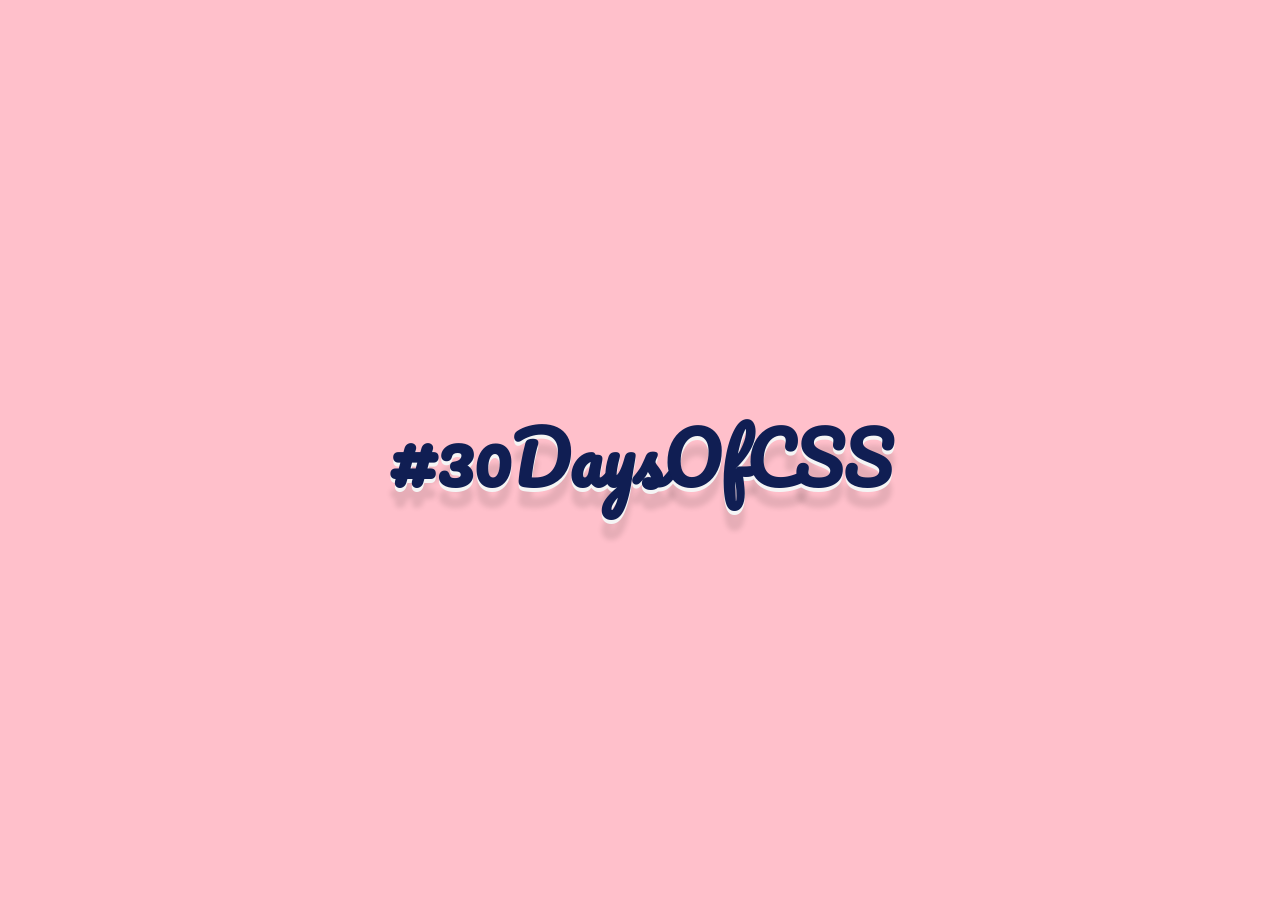
<file: Desktop/round1/Challenges/Day_05/index.html>
<!DOCTYPE html>
<html lang="en">
<head>
    <meta charset="UTF-8">
    <meta http-equiv="X-UA-Compatible" content="IE=edge">
    <meta name="author" content="Raquel Limâ">
    <meta name="viewport" content="width=device-width, initial-scale=1.0">
    <link rel="stylesheet" href="style.css">
    <link rel="preconnect" href="https://fonts.gstatic.com">
    <link href="https://fonts.googleapis.com/css2?family=Pacifico&display=swap" rel="stylesheet">
    <title>30 Days Of CSS - Day 05</title>
</head>
<body>
    <h1> #30DaysOfCSS</h1>
</body>
</html>
</file>
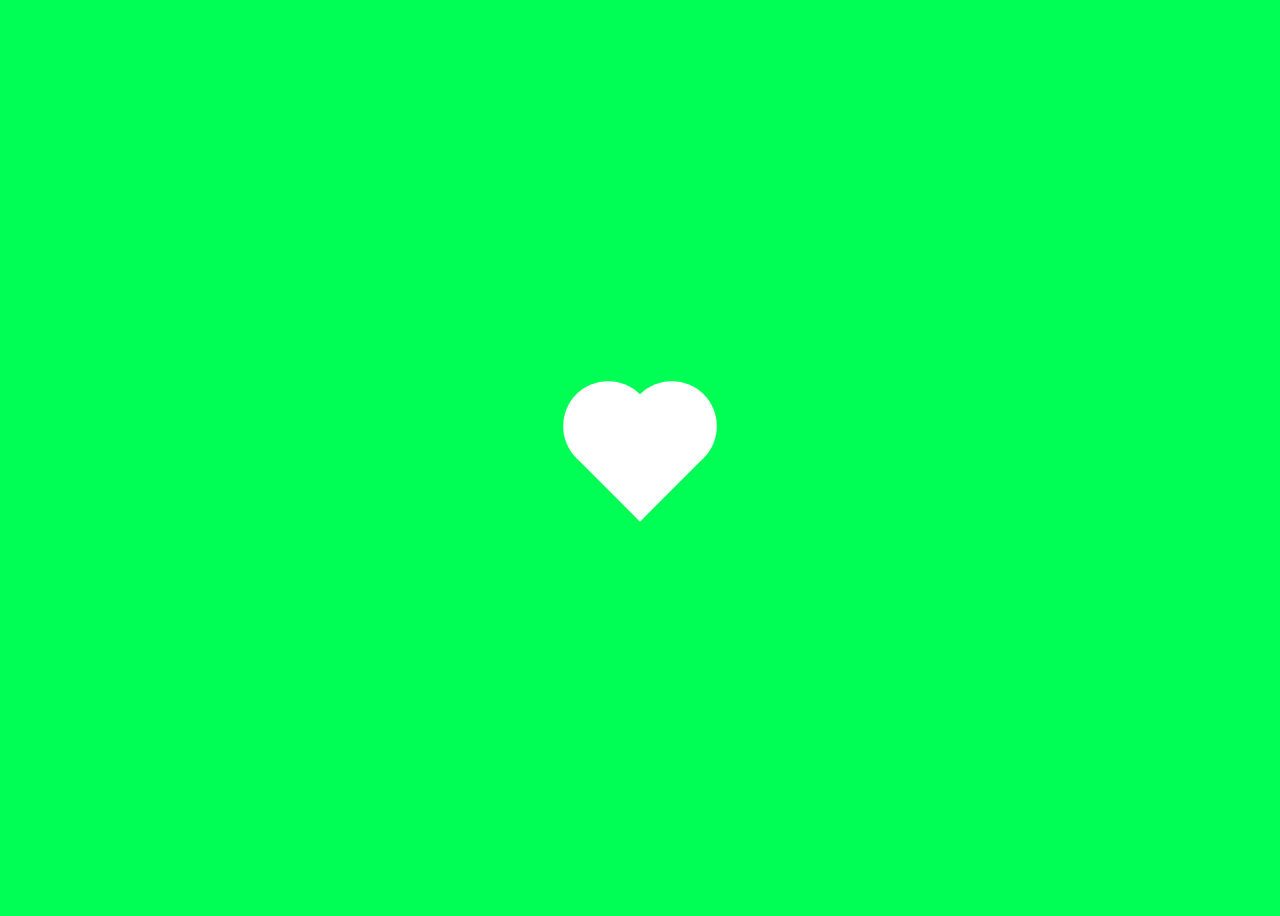
<file: Desktop/round1/Challenges/Day_06/index.html>
<!DOCTYPE html>
<html lang="en">
<head>
    <meta charset="UTF-8">
    <meta http-equiv="X-UA-Compatible" content="IE=edge">
    <meta name="author" content="Raquel Limâ">
    <meta name="viewport" content="width=device-width, initial-scale=1.0">
    <link rel="stylesheet" href="style.css">
    <title>30 Days Of CSS - Day 06</title>
</head>
<body>
  <p class="heart"></p>
</body>
</html>
</file>
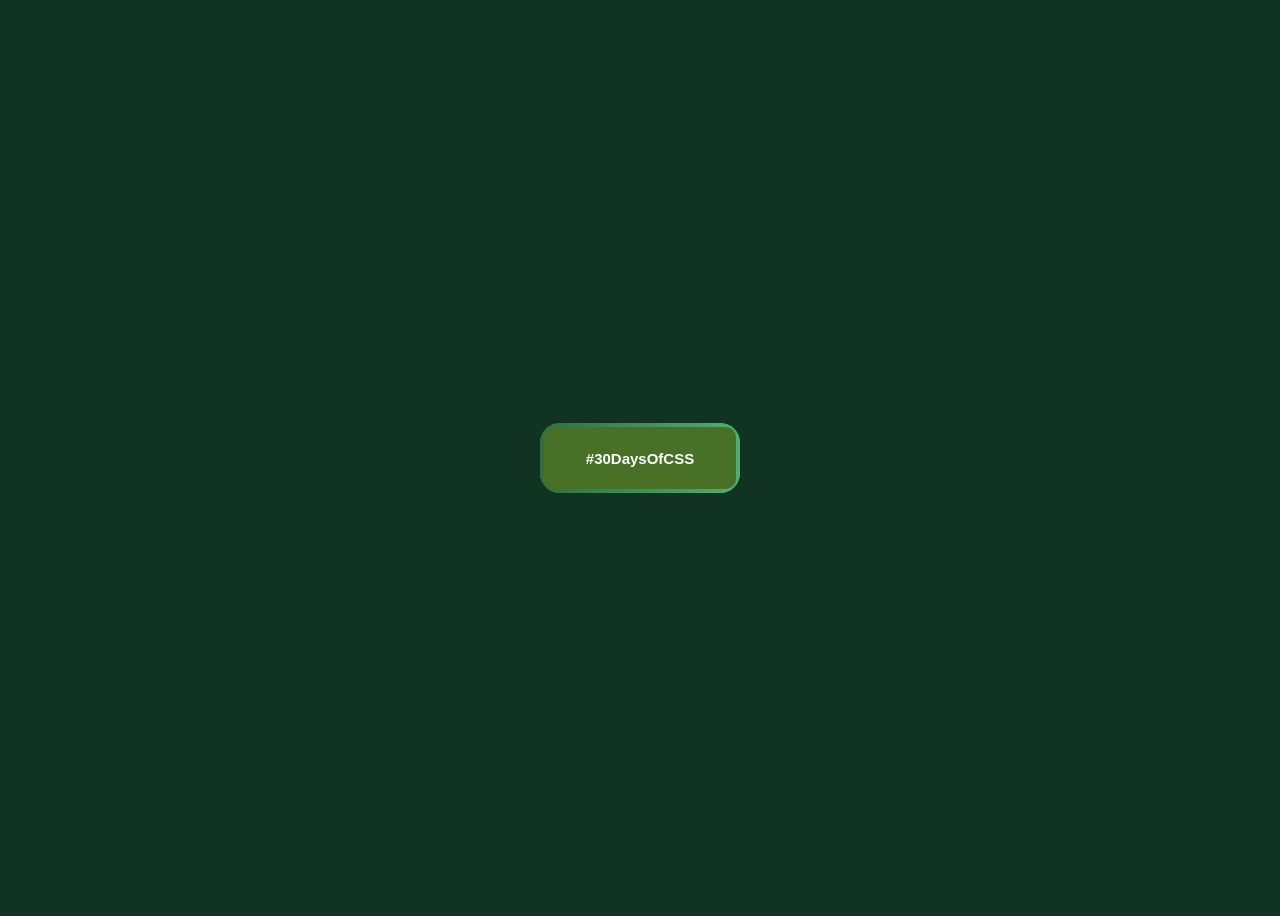
<file: Desktop/round1/Challenges/Day_07/index.html>
<!DOCTYPE html>
<html lang="en">
<head>
    <meta charset="UTF-8">
    <meta http-equiv="X-UA-Compatible" content="IE=edge">
    <meta name="author" content="Raquel Limâ">
    <meta name="viewport" content="width=device-width, initial-scale=1.0">
    <link rel="stylesheet" href="style.css">
    <title>30 Days Of CSS - Day 07</title>
</head>
<body>
    <button class="button"> <span>#30DaysOfCSS</span></button>
</body>
</html>
</file>
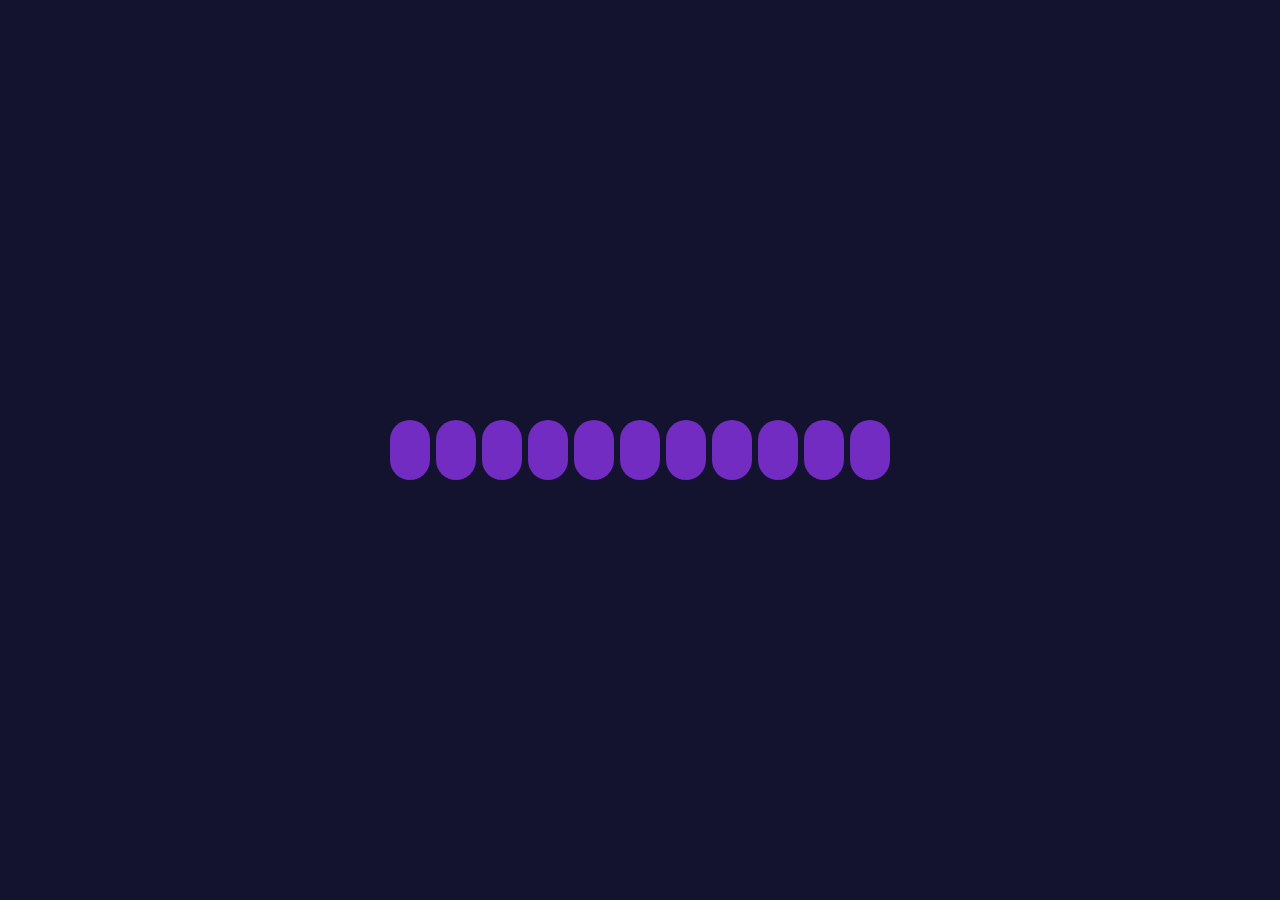
<file: Desktop/round1/Challenges/Day_08/index.html>
<!DOCTYPE html>
<html lang="en">
<head>
    <meta charset="UTF-8">
    <meta http-equiv="X-UA-Compatible" content="IE=edge">
    <meta name="author" content="Raquel Limâ">
    <meta name="viewport" content="width=device-width, initial-scale=1.0">
    <link rel="stylesheet" href="style.css">
    <title>30 Days Of CSS - Day 08</title>
</head>
<body>
  <div class="card">
    <div class="thing"></div>
    <div class="thing"></div>
    <div class="thing"></div>
    <div class="thing"></div>
    <div class="thing"></div>
    <div class="thing"></div>
    <div class="thing"></div>
    <div class="thing"></div>
    <div class="thing"></div>
    <div class="thing"></div>
    <div class="thing"></div>
  </div>
</body>
</html>
</file>
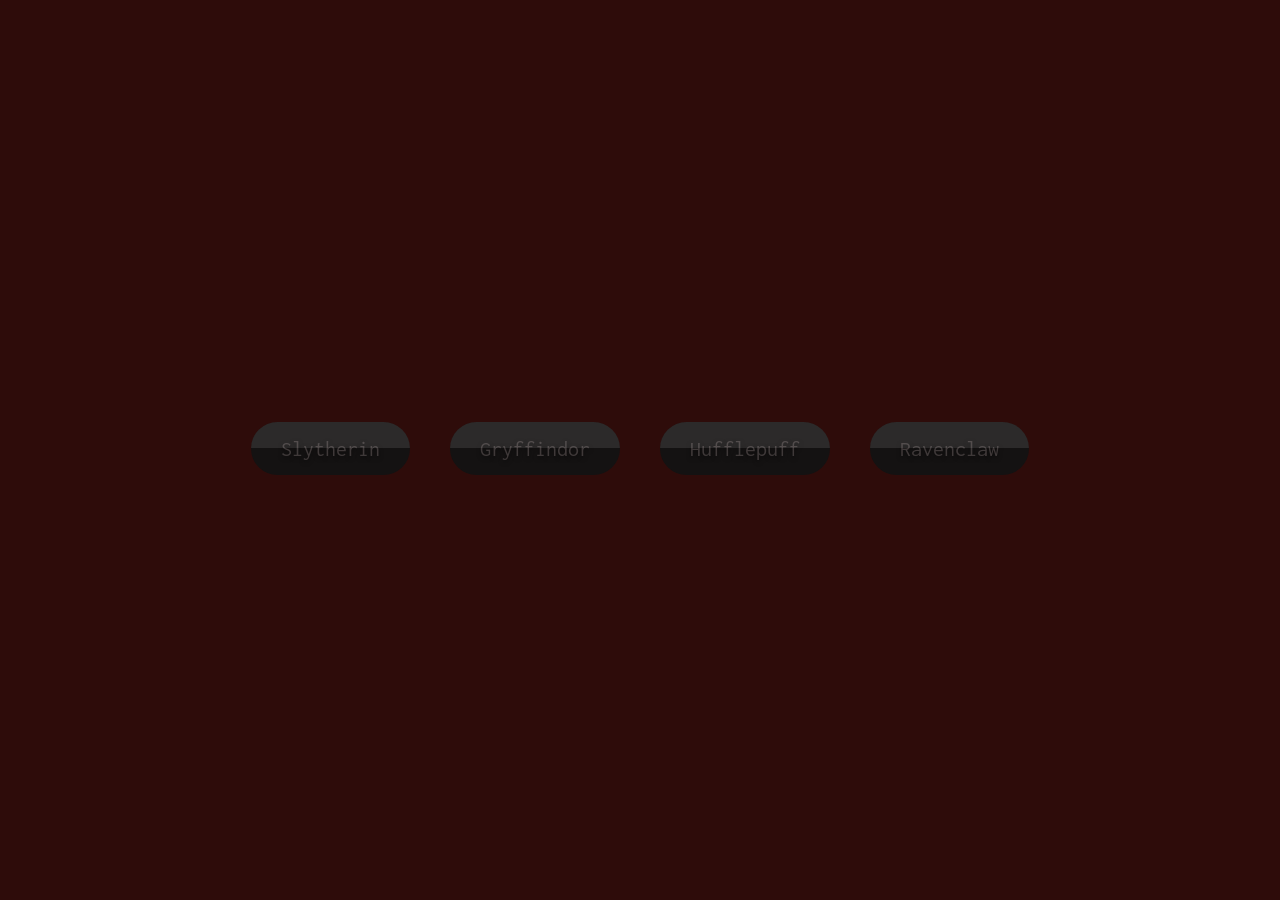
<file: Desktop/round1/Challenges/Day_10/index.html>
<!DOCTYPE html>
<html lang="en">
<head>
    <meta charset="UTF-8">
    <meta http-equiv="X-UA-Compatible" content="IE=edge">
    <meta name="author" content="Raquel Limâ">
    <meta name="viewport" content="width=device-width, initial-scale=1.0">
    <link rel="stylesheet" href="style.css">
    <link rel="preconnect" href="https://fonts.gstatic.com">
    <link href="https://fonts.googleapis.com/css2?family=Inconsolata&display=swap" rel="stylesheet">
    <title>30 Days Of CSS - Day 09</title>
</head>
<body>
  <div class="container">
    <div>
      <label>
        <input type="checkbox" id="checkbox">
        <span>Slytherin</span>
      </label>
    </div>
    <div>
      <label>
        <input type="checkbox" id="checkbox">
        <span>Gryffindor</span>
      </label>
    </div>
    <div>
      <label>
        <input type="checkbox" id="checkbox">
        <span>Hufflepuff</span>
      </label>
    </div>
    <div>
      <label>
        <input type="checkbox" id="checkbox">
        <span>Ravenclaw</span>
      </label>
    </div>
  </div>
</body>
</html>
</file>
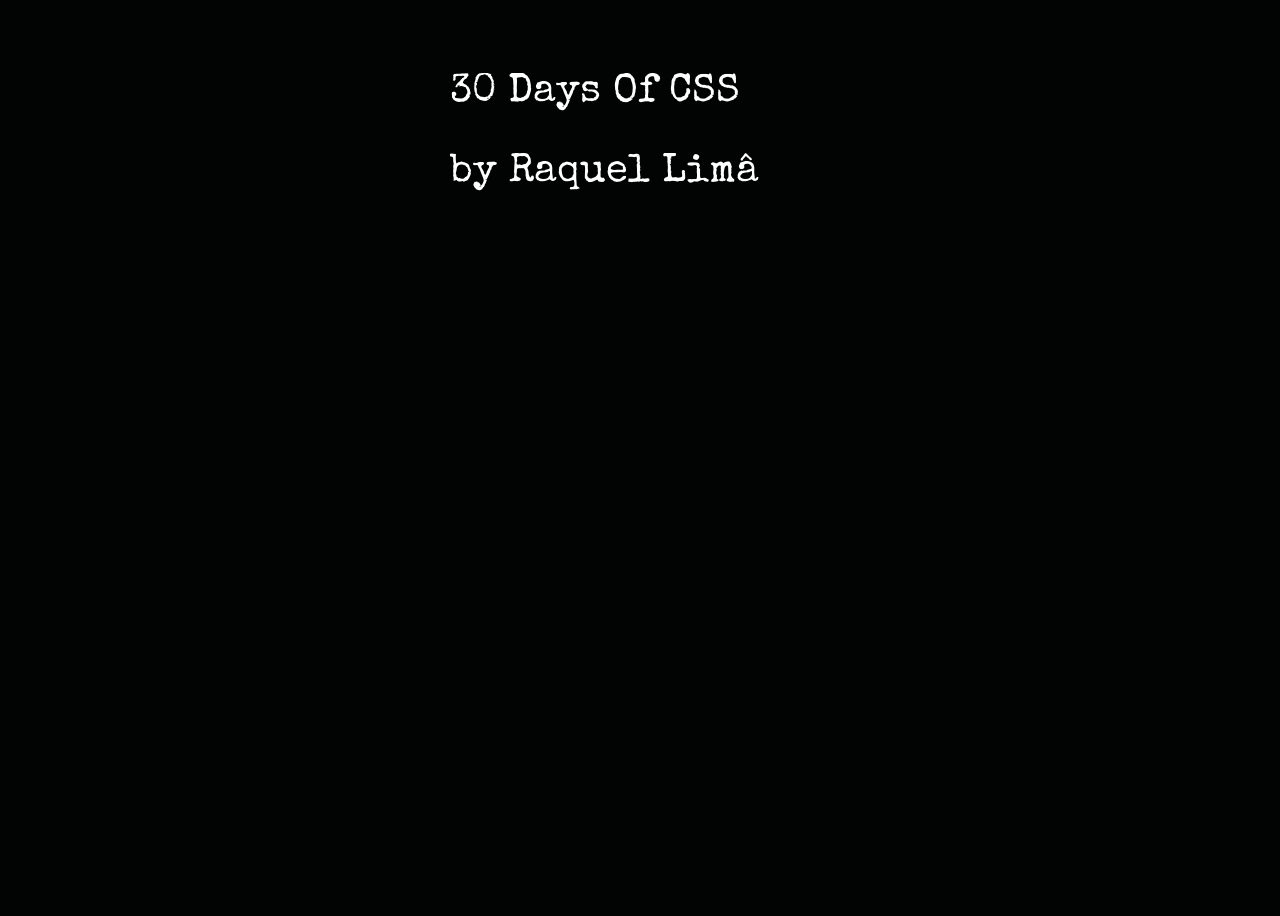
<file: Desktop/round1/Challenges/Day_12/index.html>
<!DOCTYPE html>
<html lang="en">
<head>
  <meta charset="UTF-8">
  <meta http-equiv="X-UA-Compatible" content="IE=edge">
  <meta name="author" content="Raquel Limâ">
  <meta name="viewport" content="width=device-width, initial-scale=1.0">
  <link rel="stylesheet" href="style.css">
  <link rel="preconnect" href="https://fonts.gstatic.com">
  <link href="https://fonts.googleapis.com/css2?family=Special+Elite&display=swap" rel="stylesheet">
  <title>30 Days Of CSS - Day 12</title>
</head>
<body>
  <div class="card">
    <p>30 Days Of CSS</p>
    <p>by Raquel Limâ</p>
  </div>
</body>
</html>
</file>
<file: Desktop/round1/Challenges/Day_05/style.css>
body {
    height: 100vh;
    display: flex;
    justify-content: center;
    align-items: center;
    background-color:pink;
}

h1 {
    color:#101E53;
    font-family: 'Pacifico', cursive;
    text-align: center;
    font-size: 70px;
    text-shadow: 0 4px 0 whitesmoke,
                 0 20px 5px rgba(7, 6, 6, 0.1);
    animation: float 3s linear infinite;
    animation-direction:alternate;
}

@keyframes float {
    from {transform: rotate(20deg);}

    to {transform: rotate(-20deg);}
}
</file>
<file: Desktop/round1/Challenges/Day_06/style.css>
body {
    height: 100vh;
    display: flex;
    justify-content: center;
    align-items: center;
    background-color: rgb(0, 255, 85);
}

.heart {
    /* position: relative; */
    width: 90px;
    height: 90px;
    background-color: white;
    transform: rotate(45deg);
    animation: beat 1.4s linear infinite;
}

.heart:before {
    content: '';
    position: absolute;
    top: 0;
    left: 0;
    width: 100%;
    height: 100%;
    background-color: white;
    transform: translateY(-50%);
    border-radius: 50%;
}
.heart:after {
    content:'' ;
    position: absolute;
    top: 0;
    left: 0;
    width: 100%;
    height: 100%;
    background-color: white;
    transform: translateX(-50%);
    border-radius: 50%;
}

@keyframes beat {
    0% {
      transform:  rotate(45deg) scale(1);
    }
    25% {
      transform:  rotate(45deg) scale(1);
    }
    50% {
      transform:  rotate(45deg) scale(1.2);
    }
    100% {
      transform:  rotate(45deg) scale(1);
    }
}
</file>
<file: Desktop/round1/Challenges/Day_07/style.css>
body {
  height: 100vh;
  display: flex;
  justify-content: center;
  align-items: center;
  background-color: #113422;
}

.button {
  position: relative;
  min-width: 200px;
  margin: 1em;
  padding: 0.3em;
  background: linear-gradient(to right, #316F3D, #4EB071);
  border: 0;
  cursor: pointer;
  border-radius: 50px;
}

.button span{
  position: relative;
  z-index: 3;
  display: block;
  padding: 1.5em;
  font-size: 15px;
  color: white;
  font-weight: bolder;
  background-color: #487027;
  border-radius: 10px;
}

.button::before, 
.button::after{
  content: '';
  position: absolute;
  left: 0;
  right: 0;
  top: 0;
  bottom: 0;
  background: linear-gradient(to right,  #316F3D, #4EB071);
  border-radius: 20px;
  transition: all .3s ease-in-out;
}

.button:hover::before{
  filter: blur(2px);
}

.button:hover::after{
  filter: blur(30px);
}

.button:hover{
  animation: hue 5s linear infinite;
}
</file>
<file: Desktop/round1/Challenges/Day_08/style.css>
body{
    background: #13132F;
  }
  
  .card{
    position: absolute;
    top: 50%;
    left: 50%;
    transform: translate(-50%, -50%);
    height: 40px;
    display: flex;
    align-items: center;
  }
  
  .thing {
    width: 40px;
    height: 60px;
    background: #722cc2;
    margin: 0 3px;
    border-radius: 30px;
    animation: loading 0.8s infinite;
  }
  
  
  @keyframes loading{
    0%{
      height: 0;
    }

    25%{
        height: 20px;
      }
    50%{
      height: 40px;
    }
    75%{
        height: 60px;
      }
    100%{
      height: 0;
    }
  }

  .thing:nth-child(2){
    animation-delay: 0.1s;
  }
  .thing:nth-child(3){
    animation-delay: 0.2s;
  }
  .thing:nth-child(4){
    animation-delay: 0.3s;
  }
  .thing:nth-child(5){
    animation-delay: 0.4s;
  }
  .thing:nth-child(6){
    animation-delay: 0.5s;
  }
  .thing:nth-child(7){
    animation-delay: 0.6s;
  }
  .thing:nth-child(8){
    animation-delay: 0.7s;
  }

  .thing:nth-child(9){
    animation-delay: 0.8s;
  }
  .thing:nth-child(10){
    animation-delay: 0.9s;
  }
  .thing:nth-child(11){
    animation-delay: 1s;
  }
</file>
<file: Desktop/round1/Challenges/Day_10/style.css>
body {
  margin: 0;
  padding: 0;
  height: 100vh;
  background: #2E0C0A;
  display: flex;
  align-items: center;
  justify-content: center;
  font-family: 'Inconsolata', monospace;
  font-size: 20px;
}

.container {
  min-width: 300px;
  margin: 0 auto;
  display: flex;
}

.container div {
  margin: 20px;
}

.container div label {
  cursor: pointer;
}

.container div label #checkbox {
  display: none;
}

.container div label span {
  position: relative;
  display: inline-block;
  background:#141212;
  padding: 15px 30px;
  color: rgb(63, 57, 57);
  text-shadow: 0 2px 4px rgba(0,0,0,.5);
  border-radius: 30px;
  font-size: 22px;
  transition: .5s;
  user-select: none;
  overflow: hidden;
}

.container div label span::before {
  content: '';
  position: absolute;
  top: 0;
  left: 0;
  width: 100%;
  height: 50%;
  background: rgba(255, 255, 255, .1);
}

.container div:nth-child(1) label #checkbox:checked ~ span{
  background: #2E7051;
  color: white;
  box-shadow: 0 2px 20px #2E7051;
}

.container div:nth-child(2) label #checkbox:checked ~ span{
  background: #E3402A;
  color:white;
  box-shadow: 0 2px 20px #E3402A;
}

.container div:nth-child(3) label #checkbox:checked ~ span{
  background: #E4A02C;
  color: white;
  box-shadow: 0 2px 20px #E4A02C;
}

.container div:nth-child(4) label #checkbox:checked ~ span{
  background:#183D63;
  color: white;
  box-shadow: 0 2px 20px #183D63;
}
</file>
<file: Desktop/round1/Challenges/Day_12/style.css>
body {
  min-height: 100vh;
  background: #010402;
  overflow: hidden;
}

.card {
  padding-top: 25px;
  padding-left: 35%;
}

p {
  font-family: 'Special Elite', cursive;
  font-size: 40px;
  color:white;
  white-space: nowrap;
  overflow: hidden;
  width: 100vw;
  animation: type 4s steps(60, end);
}

p:nth-child(1) {
  animation: type2 8s steps(60, end);
}

p:nth-child(2) {
  animation: type2 16s steps(60, end);
}


@keyframes type{ 
  from { width: 0; } 
} 

@keyframes type2{
  0%{ width: 0; }
  50%{ width: 0; }
  100%{ width: 100; } 
}
</file>
